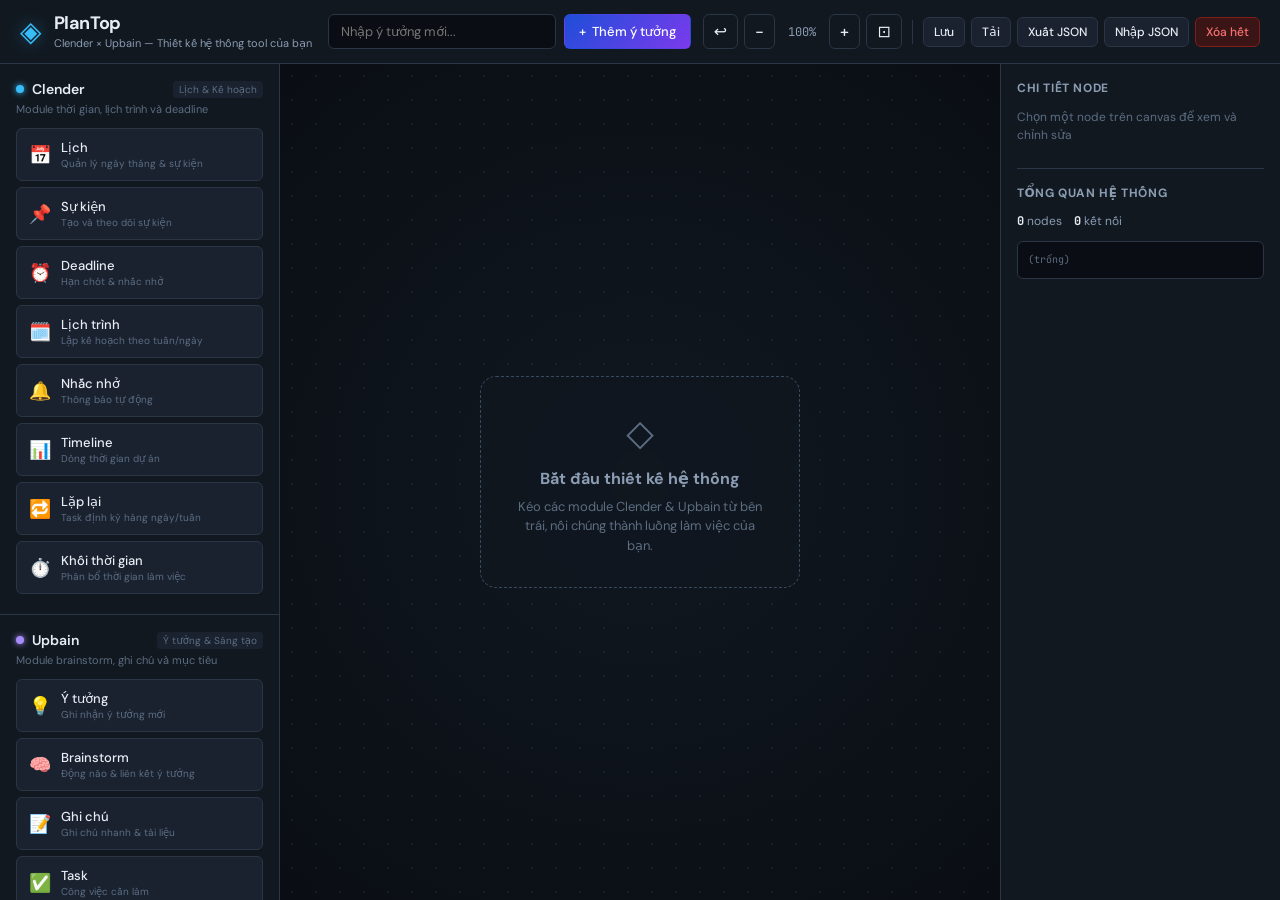
<file: index.html>
<!DOCTYPE html>
<html lang="vi">
<head>
  <meta charset="UTF-8" />
  <meta name="viewport" content="width=device-width, initial-scale=1.0" />
  <title>PlanTop — Sơ đồ luồng Clender × Upbain</title>
  <link rel="stylesheet" href="css/styles.css" />
  <link rel="preconnect" href="https://fonts.googleapis.com" />
  <link rel="preconnect" href="https://fonts.gstatic.com" crossorigin />
  <link href="https://fonts.googleapis.com/css2?family=DM+Sans:ital,opsz,wght@0,9..40,400;0,9..40,500;0,9..40,600;0,9..40,700;1,9..40,400&family=JetBrains+Mono:wght@400;500&display=swap" rel="stylesheet" />
</head>
<body>
  <div class="app">
    <header class="header">
      <div class="brand">
        <span class="brand-icon">◈</span>
        <div>
          <h1>PlanTop</h1>
          <p class="subtitle">Clender × Upbain — Thiết kế hệ thống tool của bạn</p>
        </div>
      </div>
      <div class="toolbar">
        <div class="custom-idea">
          <input type="text" id="ideaInput" placeholder="Nhập ý tưởng mới..." maxlength="80" />
          <button type="button" id="addIdeaBtn" class="btn btn-primary" title="Thêm ý tưởng vào bảng gợi ý">
            <span>+</span> Thêm ý tưởng
          </button>
        </div>
        <div class="toolbar-actions">
          <button type="button" id="undoBtn" class="btn btn-ghost" title="Hoàn tác">↩</button>
          <button type="button" id="zoomOutBtn" class="btn btn-ghost" title="Thu nhỏ">−</button>
          <span id="zoomLabel" class="zoom-label">100%</span>
          <button type="button" id="zoomInBtn" class="btn btn-ghost" title="Phóng to">+</button>
          <button type="button" id="fitBtn" class="btn btn-ghost" title="Vừa khung">⊡</button>
          <span class="divider"></span>
          <button type="button" id="saveBtn" class="btn btn-secondary">Lưu</button>
          <button type="button" id="loadBtn" class="btn btn-secondary">Tải</button>
          <button type="button" id="exportBtn" class="btn btn-secondary">Xuất JSON</button>
          <button type="button" id="importBtn" class="btn btn-secondary">Nhập JSON</button>
          <input type="file" id="importFile" accept=".json" hidden />
          <button type="button" id="clearBtn" class="btn btn-danger">Xóa hết</button>
        </div>
      </div>
    </header>

    <div class="main">
      <aside class="sidebar" id="sidebar">
        <div class="sidebar-section">
          <div class="section-header clender">
            <span class="section-dot"></span>
            <h2>Clender</h2>
            <span class="section-tag">Lịch & Kế hoạch</span>
          </div>
          <p class="section-desc">Module thời gian, lịch trình và deadline</p>
          <div class="palette" id="paletteClender"></div>
        </div>

        <div class="sidebar-section">
          <div class="section-header upbain">
            <span class="section-dot"></span>
            <h2>Upbain</h2>
            <span class="section-tag">Ý tưởng & Sáng tạo</span>
          </div>
          <p class="section-desc">Module brainstorm, ghi chú và mục tiêu</p>
          <div class="palette" id="paletteUpbain"></div>
        </div>

        <div class="sidebar-section">
          <div class="section-header custom">
            <span class="section-dot"></span>
            <h2>Ý tưởng của bạn</h2>
          </div>
          <p class="section-desc">Kéo thả các ý tưởng tự tạo vào sơ đồ</p>
          <div class="palette" id="paletteCustom">
            <p class="empty-hint" id="customEmpty">Chưa có ý tưởng — nhập ở thanh trên</p>
          </div>
        </div>

        <div class="sidebar-help">
          <h3>Hướng dẫn</h3>
          <ul>
            <li>Kéo block từ đây vào canvas</li>
            <li>Nối: click cổng <strong>ra</strong> → click cổng <strong>vào</strong></li>
            <li>Double-click node để sửa tên</li>
            <li>Chọn node + <kbd>Del</kbd> để xóa</li>
            <li>Giữ chuột giữa / Space + kéo để di chuyển canvas</li>
          </ul>
        </div>
      </aside>

      <div class="canvas-wrap" id="canvasWrap">
        <div class="canvas-viewport" id="viewport">
          <svg class="connections-layer" id="connectionsSvg">
            <defs>
              <marker id="arrowhead" markerWidth="8" markerHeight="6" refX="7" refY="3" orient="auto">
                <polygon points="0 0, 8 3, 0 6" fill="var(--conn-color)" />
              </marker>
            </defs>
          </svg>
          <div class="nodes-layer" id="nodesLayer"></div>
          <div class="canvas-hint" id="canvasHint">
            <div class="hint-card">
              <span class="hint-icon">◇</span>
              <h3>Bắt đầu thiết kế hệ thống</h3>
              <p>Kéo các module Clender & Upbain từ bên trái, nối chúng thành luồng làm việc của bạn.</p>
            </div>
          </div>
        </div>
        <div class="connecting-line" id="connectingLine" hidden></div>
      </div>

      <aside class="inspector" id="inspector">
        <h3>Chi tiết node</h3>
        <div id="inspectorEmpty" class="inspector-empty">
          <p>Chọn một node trên canvas để xem và chỉnh sửa</p>
        </div>
        <div id="inspectorContent" class="inspector-content" hidden>
          <label>
            Tên
            <input type="text" id="inspectorLabel" />
          </label>
          <label>
            Mô tả
            <textarea id="inspectorDesc" rows="3" placeholder="Ghi chú cho module này..."></textarea>
          </label>
          <div class="inspector-meta">
            <span id="inspectorSource"></span>
            <span id="inspectorType"></span>
          </div>
          <button type="button" id="deleteNodeBtn" class="btn btn-danger btn-block">Xóa node</button>
        </div>

        <div class="system-summary">
          <h3>Tổng quan hệ thống</h3>
          <div class="stats">
            <div class="stat"><span id="statNodes">0</span> nodes</div>
            <div class="stat"><span id="statConns">0</span> kết nối</div>
          </div>
          <pre id="flowSummary" class="flow-summary"></pre>
        </div>
      </aside>
    </div>
  </div>

  <div class="toast" id="toast" hidden></div>

  <script src="js/config.js"></script>
  <script src="js/app.js"></script>
</body>
</html>
</file>
<file: css/styles.css>
:root {
  --bg-deep: #0a0e14;
  --bg-panel: #111820;
  --bg-elevated: #1a2230;
  --bg-hover: #222d3d;
  --border: #2a3545;
  --border-light: #3a4a5e;
  --text: #e8edf4;
  --text-muted: #8b9cb3;
  --text-dim: #5c6d82;
  --clender: #38bdf8;
  --clender-dim: #0c4a6e;
  --upbain: #a78bfa;
  --upbain-dim: #4c1d95;
  --custom: #4ade80;
  --custom-dim: #14532d;
  --danger: #f87171;
  --danger-bg: #3b1515;
  --conn-color: #64748b;
  --shadow: 0 8px 32px rgba(0, 0, 0, 0.45);
  --radius: 10px;
  --radius-sm: 6px;
  --font: 'DM Sans', system-ui, sans-serif;
  --mono: 'JetBrains Mono', monospace;
  --header-h: 64px;
  --sidebar-w: 280px;
  --inspector-w: 280px;
}

*, *::before, *::after { box-sizing: border-box; margin: 0; padding: 0; }

html, body {
  height: 100%;
  overflow: hidden;
  font-family: var(--font);
  background: var(--bg-deep);
  color: var(--text);
  -webkit-font-smoothing: antialiased;
}

.app {
  display: flex;
  flex-direction: column;
  height: 100vh;
}

/* ── Header ── */
.header {
  display: flex;
  align-items: center;
  justify-content: space-between;
  gap: 16px;
  height: var(--header-h);
  padding: 0 20px;
  background: var(--bg-panel);
  border-bottom: 1px solid var(--border);
  flex-shrink: 0;
  z-index: 100;
}

.brand {
  display: flex;
  align-items: center;
  gap: 12px;
  flex-shrink: 0;
}

.brand-icon {
  font-size: 28px;
  color: var(--clender);
  filter: drop-shadow(0 0 8px rgba(56, 189, 248, 0.4));
}

.brand h1 {
  font-size: 18px;
  font-weight: 700;
  letter-spacing: -0.02em;
  line-height: 1.2;
}

.subtitle {
  font-size: 11px;
  color: var(--text-muted);
  margin-top: 1px;
}

.toolbar {
  display: flex;
  align-items: center;
  gap: 12px;
  flex: 1;
  justify-content: flex-end;
  min-width: 0;
}

.custom-idea {
  display: flex;
  gap: 8px;
  flex: 1;
  max-width: 420px;
}

.custom-idea input {
  flex: 1;
  min-width: 0;
}

.toolbar-actions {
  display: flex;
  align-items: center;
  gap: 6px;
  flex-shrink: 0;
}

.divider {
  width: 1px;
  height: 24px;
  background: var(--border);
  margin: 0 4px;
}

.zoom-label {
  font-size: 12px;
  color: var(--text-muted);
  min-width: 42px;
  text-align: center;
  font-family: var(--mono);
}

/* ── Buttons & Inputs ── */
.btn {
  display: inline-flex;
  align-items: center;
  justify-content: center;
  gap: 6px;
  padding: 7px 14px;
  border: 1px solid var(--border);
  border-radius: var(--radius-sm);
  background: var(--bg-elevated);
  color: var(--text);
  font-family: var(--font);
  font-size: 13px;
  font-weight: 500;
  cursor: pointer;
  transition: background 0.15s, border-color 0.15s, transform 0.1s;
  white-space: nowrap;
}

.btn:hover { background: var(--bg-hover); border-color: var(--border-light); }
.btn:active { transform: scale(0.97); }

.btn-primary {
  background: linear-gradient(135deg, #1d4ed8, #7c3aed);
  border-color: transparent;
  color: #fff;
}
.btn-primary:hover { filter: brightness(1.1); }

.btn-secondary { font-size: 12px; padding: 6px 10px; }
.btn-ghost { padding: 6px 10px; background: transparent; font-size: 16px; }
.btn-danger { background: var(--danger-bg); border-color: #7f1d1d; color: var(--danger); font-size: 12px; padding: 6px 10px; }
.btn-danger:hover { background: #4a1a1a; }
.btn-block { width: 100%; margin-top: 8px; }

input[type="text"], textarea {
  width: 100%;
  padding: 8px 12px;
  background: var(--bg-deep);
  border: 1px solid var(--border);
  border-radius: var(--radius-sm);
  color: var(--text);
  font-family: var(--font);
  font-size: 13px;
  outline: none;
  transition: border-color 0.15s;
}

input[type="text"]:focus, textarea:focus {
  border-color: var(--clender);
}

textarea { resize: vertical; min-height: 60px; }

label {
  display: flex;
  flex-direction: column;
  gap: 6px;
  font-size: 12px;
  color: var(--text-muted);
  margin-bottom: 12px;
}

/* ── Main layout ── */
.main {
  display: flex;
  flex: 1;
  overflow: hidden;
}

/* ── Sidebar ── */
.sidebar {
  width: var(--sidebar-w);
  background: var(--bg-panel);
  border-right: 1px solid var(--border);
  overflow-y: auto;
  flex-shrink: 0;
  padding: 16px 0;
}

.sidebar-section {
  padding: 0 16px 20px;
  border-bottom: 1px solid var(--border);
  margin-bottom: 16px;
}

.sidebar-section:last-of-type { border-bottom: none; }

.section-header {
  display: flex;
  align-items: center;
  gap: 8px;
  margin-bottom: 4px;
}

.section-header h2 {
  font-size: 14px;
  font-weight: 600;
}

.section-dot {
  width: 8px;
  height: 8px;
  border-radius: 50%;
  flex-shrink: 0;
}

.section-header.clender .section-dot { background: var(--clender); box-shadow: 0 0 6px var(--clender); }
.section-header.upbain .section-dot { background: var(--upbain); box-shadow: 0 0 6px var(--upbain); }
.section-header.custom .section-dot { background: var(--custom); box-shadow: 0 0 6px var(--custom); }

.section-tag {
  font-size: 10px;
  padding: 2px 6px;
  border-radius: 4px;
  background: var(--bg-elevated);
  color: var(--text-dim);
  margin-left: auto;
}

.section-desc {
  font-size: 11px;
  color: var(--text-dim);
  margin-bottom: 12px;
}

.palette {
  display: flex;
  flex-direction: column;
  gap: 6px;
}

.palette-item {
  display: flex;
  align-items: center;
  gap: 10px;
  padding: 10px 12px;
  background: var(--bg-elevated);
  border: 1px solid var(--border);
  border-radius: var(--radius-sm);
  cursor: grab;
  transition: background 0.15s, border-color 0.15s, transform 0.15s, box-shadow 0.15s;
  user-select: none;
}

.palette-item:hover {
  background: var(--bg-hover);
  transform: translateX(3px);
}

.palette-item:active { cursor: grabbing; }

.palette-item.clender:hover { border-color: var(--clender); box-shadow: -3px 0 0 var(--clender); }
.palette-item.upbain:hover { border-color: var(--upbain); box-shadow: -3px 0 0 var(--upbain); }
.palette-item.custom:hover { border-color: var(--custom); box-shadow: -3px 0 0 var(--custom); }

.palette-item .pi-icon { font-size: 18px; flex-shrink: 0; }
.palette-item .pi-text { min-width: 0; }
.palette-item .pi-label { font-size: 13px; font-weight: 500; }
.palette-item .pi-desc { font-size: 10px; color: var(--text-dim); margin-top: 1px; }

.palette-item .pi-delete {
  margin-left: auto;
  background: none;
  border: none;
  color: var(--text-dim);
  cursor: pointer;
  font-size: 14px;
  padding: 2px 6px;
  border-radius: 4px;
  opacity: 0;
  transition: opacity 0.15s, color 0.15s;
}

.palette-item:hover .pi-delete { opacity: 1; }
.palette-item .pi-delete:hover { color: var(--danger); background: var(--danger-bg); }

.empty-hint {
  font-size: 12px;
  color: var(--text-dim);
  font-style: italic;
  padding: 8px 0;
}

.sidebar-help {
  padding: 0 16px;
}

.sidebar-help h3 {
  font-size: 12px;
  color: var(--text-muted);
  margin-bottom: 8px;
  text-transform: uppercase;
  letter-spacing: 0.05em;
}

.sidebar-help ul {
  list-style: none;
  font-size: 11px;
  color: var(--text-dim);
  line-height: 1.7;
}

.sidebar-help kbd {
  background: var(--bg-elevated);
  border: 1px solid var(--border);
  border-radius: 3px;
  padding: 1px 5px;
  font-family: var(--mono);
  font-size: 10px;
}

/* ── Canvas ── */
.canvas-wrap {
  flex: 1;
  position: relative;
  overflow: hidden;
  background:
    radial-gradient(circle at 50% 50%, #111820 0%, var(--bg-deep) 100%);
  cursor: default;
}

.canvas-wrap.panning { cursor: grab; }
.canvas-wrap.panning:active { cursor: grabbing; }

.canvas-viewport {
  position: absolute;
  inset: 0;
  transform-origin: 0 0;
}

.canvas-wrap::before {
  content: '';
  position: absolute;
  inset: 0;
  background-image:
    radial-gradient(circle, var(--border) 1px, transparent 1px);
  background-size: 24px 24px;
  opacity: 0.35;
  pointer-events: none;
}

.connections-layer {
  position: absolute;
  inset: 0;
  width: 100%;
  height: 100%;
  overflow: visible;
  pointer-events: none;
  z-index: 1;
}

.connections-layer .conn-path {
  fill: none;
  stroke: var(--conn-color);
  stroke-width: 2;
  pointer-events: stroke;
  cursor: pointer;
  transition: stroke 0.15s;
}

.connections-layer .conn-path:hover,
.connections-layer .conn-path.selected {
  stroke: var(--clender);
  stroke-width: 2.5;
}

.nodes-layer {
  position: absolute;
  inset: 0;
  z-index: 2;
}

.canvas-hint {
  position: absolute;
  inset: 0;
  display: flex;
  align-items: center;
  justify-content: center;
  pointer-events: none;
  z-index: 0;
}

.hint-card {
  text-align: center;
  max-width: 320px;
  padding: 32px;
  background: rgba(17, 24, 32, 0.7);
  border: 1px dashed var(--border-light);
  border-radius: 16px;
  backdrop-filter: blur(8px);
}

.hint-icon {
  font-size: 36px;
  color: var(--text-dim);
  display: block;
  margin-bottom: 12px;
}

.hint-card h3 {
  font-size: 16px;
  margin-bottom: 8px;
  color: var(--text-muted);
}

.hint-card p {
  font-size: 13px;
  color: var(--text-dim);
  line-height: 1.5;
}

/* ── Flow Node ── */
.flow-node {
  position: absolute;
  min-width: 160px;
  max-width: 220px;
  background: var(--bg-elevated);
  border: 2px solid var(--border-light);
  border-radius: var(--radius);
  box-shadow: var(--shadow);
  cursor: grab;
  user-select: none;
  transition: box-shadow 0.15s, border-color 0.15s;
  z-index: 10;
}

.flow-node:hover { box-shadow: 0 12px 40px rgba(0,0,0,0.5); }
.flow-node.selected { border-color: var(--clender); box-shadow: 0 0 0 3px rgba(56,189,248,0.25), var(--shadow); }
.flow-node.dragging { cursor: grabbing; opacity: 0.92; z-index: 100; }

.flow-node.source-clender { border-top: 3px solid var(--clender); }
.flow-node.source-upbain { border-top: 3px solid var(--upbain); }
.flow-node.source-custom { border-top: 3px solid var(--custom); }

.node-header {
  display: flex;
  align-items: center;
  gap: 8px;
  padding: 10px 12px 6px;
}

.node-icon { font-size: 20px; }

.node-label {
  font-size: 13px;
  font-weight: 600;
  flex: 1;
  min-width: 0;
  overflow: hidden;
  text-overflow: ellipsis;
  white-space: nowrap;
}

.node-type-badge {
  font-size: 9px;
  padding: 2px 5px;
  border-radius: 3px;
  text-transform: uppercase;
  letter-spacing: 0.04em;
  font-weight: 600;
}

.source-clender .node-type-badge { background: var(--clender-dim); color: var(--clender); }
.source-upbain .node-type-badge { background: var(--upbain-dim); color: var(--upbain); }
.source-custom .node-type-badge { background: var(--custom-dim); color: var(--custom); }

.node-desc {
  font-size: 11px;
  color: var(--text-dim);
  padding: 0 12px 10px;
  line-height: 1.4;
  display: -webkit-box;
  -webkit-line-clamp: 2;
  -webkit-box-orient: vertical;
  overflow: hidden;
}

/* Ports */
.port {
  position: absolute;
  width: 12px;
  height: 12px;
  border-radius: 50%;
  background: var(--bg-deep);
  border: 2px solid var(--border-light);
  cursor: crosshair;
  z-index: 20;
  transition: transform 0.15s, border-color 0.15s, background 0.15s;
}

.port:hover, .port.active {
  transform: scale(1.3);
  border-color: var(--clender);
  background: var(--clender);
}

.port-in { left: -7px; top: 50%; margin-top: -6px; }
.port-out { right: -7px; top: 50%; margin-top: -6px; }

.flow-node.connecting .port-out { border-color: var(--clender); background: var(--clender); animation: pulse 1s infinite; }

@keyframes pulse {
  0%, 100% { box-shadow: 0 0 0 0 rgba(56,189,248,0.5); }
  50% { box-shadow: 0 0 0 6px rgba(56,189,248,0); }
}

/* ── Inspector ── */
.inspector {
  width: var(--inspector-w);
  background: var(--bg-panel);
  border-left: 1px solid var(--border);
  padding: 16px;
  overflow-y: auto;
  flex-shrink: 0;
}

.inspector h3 {
  font-size: 12px;
  text-transform: uppercase;
  letter-spacing: 0.05em;
  color: var(--text-muted);
  margin-bottom: 12px;
}

.inspector-empty p {
  font-size: 12px;
  color: var(--text-dim);
  line-height: 1.5;
}

.inspector-meta {
  display: flex;
  gap: 8px;
  margin-bottom: 8px;
}

.inspector-meta span {
  font-size: 10px;
  padding: 3px 8px;
  border-radius: 4px;
  background: var(--bg-elevated);
  color: var(--text-dim);
}

.system-summary {
  margin-top: 24px;
  padding-top: 16px;
  border-top: 1px solid var(--border);
}

.stats {
  display: flex;
  gap: 12px;
  margin-bottom: 12px;
}

.stat {
  font-size: 12px;
  color: var(--text-muted);
}

.stat span {
  font-weight: 700;
  color: var(--text);
  font-family: var(--mono);
}

.flow-summary {
  font-family: var(--mono);
  font-size: 10px;
  color: var(--text-dim);
  background: var(--bg-deep);
  border: 1px solid var(--border);
  border-radius: var(--radius-sm);
  padding: 10px;
  white-space: pre-wrap;
  word-break: break-word;
  max-height: 200px;
  overflow-y: auto;
  line-height: 1.6;
}

/* ── Toast ── */
.toast {
  position: fixed;
  bottom: 24px;
  left: 50%;
  transform: translateX(-50%);
  padding: 10px 20px;
  background: var(--bg-elevated);
  border: 1px solid var(--border-light);
  border-radius: var(--radius);
  font-size: 13px;
  box-shadow: var(--shadow);
  z-index: 9999;
  animation: toastIn 0.3s ease;
}

@keyframes toastIn {
  from { opacity: 0; transform: translateX(-50%) translateY(10px); }
  to { opacity: 1; transform: translateX(-50%) translateY(0); }
}

/* ── Responsive ── */
@media (max-width: 1100px) {
  .inspector { display: none; }
}

@media (max-width: 800px) {
  :root { --sidebar-w: 240px; }
  .subtitle { display: none; }
  .toolbar-actions .btn-secondary { display: none; }
}
</file>
